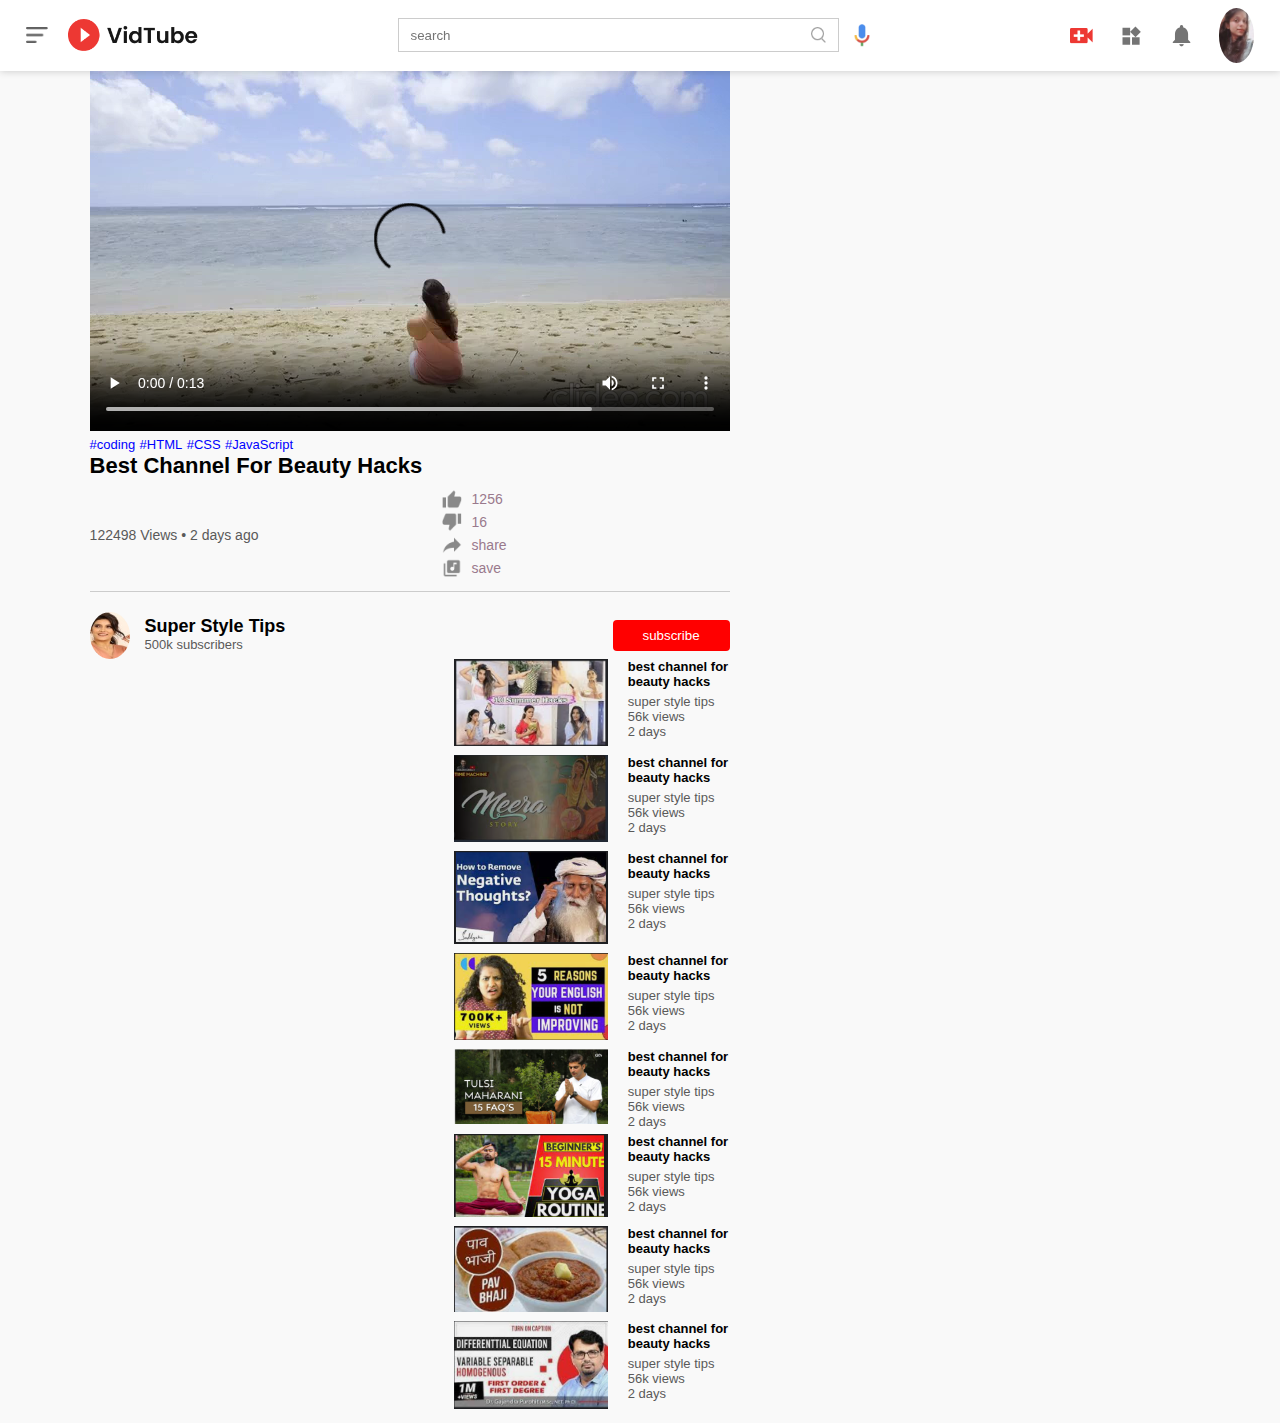
<file: play-video.html>
<!DOCTYPE html>
<html lang="en" dir="ltr">

<head>
  <meta charset="utf-8">
  <title>Play Video</title>
  <link rel="stylesheet"
    href="style.css">
</head>

<body>
  <nav class="flex-div">
    <!--left-->
    <div class="nav-left flex-div">
      <img src="images/menu.png" class="menu-icon">
      <img src="images/logo.png" class="logo">
    </div>
    <!--middle-->
    <div class="nav-middle flex-div">
      <div class="search-box flex-div">
        <input type="text" placeholder="search">
        <img src="images/search.png">
      </div>
      <img src="images/voice-search.png" class="mic-icon">
    </div>
    <!--right-->
    <div class="nav-right flex-div">
      <img src="images/upload.png">
      <img src="images/more.png">
      <img src="images/notification.png">
      <img src="images/mitu.jpg" class="user-icon">
    </div>
  </nav>

  <div class="container play-container">
    <div class="row">
      <div class="play-video">
        <video controls autoplay>
          <source src="images\video.mp4" type="video/mp4">
        </video>
<div class="tags">
  <a href="">#coding</a> <a href="">#HTML</a> <a href="">#CSS</a> <a href="">#JavaScript</a>
</div>
<h3><strong>Best Channel For Beauty Hacks</strong></h3>
<div class="play-video-info">
  <p>122498 Views &bull; 2 days ago</p>
  <div>
    <a href=""><img src="images\like.png">1256</a>
    <a href=""><img src="images\dislike.png">16</a>
    <a href=""><img src="images\share.png">share</a>
    <a href=""><img src="images\save.png">save</a>
  </div>
</div>
<hr>
<div class="publisher">
  <img src="images\komal gudan.jpg">
  <div>
    <p>Super Style Tips</p>
    <span>500k subscribers</span>
  </div>
  <button type="button">subscribe</button>
</div>
</div>
      <div class="right-sidebar">
        <div class="side-video-list">
          <a href="" class="small-thumbnail"><img src="images\thumbnail1.png"></a>
          <div class="vid-info">
            <a href="">best channel for beauty hacks</a>
            <p>super style tips</p>
            <p>56k views</p>
            <p>2 days</p>
          </div>

        </div>
        <div class="side-video-list">
          <a href="" class="small-thumbnail"><img src="images\thumbnail2.png"></a>
          <div class="vid-info">
            <a href="">best channel for beauty hacks</a>
            <p>super style tips</p>
            <p>56k views</p>
            <p>2 days</p>
          </div>

        </div>
        <div class="side-video-list">
          <a href="" class="small-thumbnail"><img src="images\thumbnail3.png"></a>
          <div class="vid-info">
            <a href="">best channel for beauty hacks</a>
            <p>super style tips</p>
            <p>56k views</p>
            <p>2 days</p>
          </div>

        </div>
        <div class="side-video-list">
          <a href="" class="small-thumbnail"><img src="images\thumbnail4.png"></a>
          <div class="vid-info">
            <a href="">best channel for beauty hacks</a>
            <p>super style tips</p>
            <p>56k views</p>
            <p>2 days</p>
          </div>

        </div>
        <div class="side-video-list">
          <a href="" class="small-thumbnail"><img src="images\thumbnail5.png"></a>
          <div class="vid-info">
            <a href="">best channel for beauty hacks</a>
            <p>super style tips</p>
            <p>56k views</p>
            <p>2 days</p>
          </div>

        </div>
        <div class="side-video-list">
          <a href="" class="small-thumbnail"><img src="images\thumbnail6.png"></a>
          <div class="vid-info">
            <a href="">best channel for beauty hacks</a>
            <p>super style tips</p>
            <p>56k views</p>
            <p>2 days</p>
          </div>

        </div>
        <div class="side-video-list">
          <a href="" class="small-thumbnail"><img src="images\thumbnail7.png"></a>
          <div class="vid-info">
            <a href="">best channel for beauty hacks</a>
            <p>super style tips</p>
            <p>56k views</p>
            <p>2 days</p>
          </div>

        </div>
        <div class="side-video-list">
          <a href="" class="small-thumbnail"><img src="images\thumbnail8.png"></a>
          <div class="vid-info">
            <a href="">best channel for beauty hacks</a>
            <p>super style tips</p>
            <p>56k views</p>
            <p>2 days</p>
          </div>
        </div>







      </div>
    </div>
  </div>



</body>

</html>
</file>
<file: style.css>
*{
  margin: 0;
  padding: 0;
  font-family:'poppins', sans-serif;
  box-sizing: border-box;
}
a{
    text-decoration: none;
    color: #997a8d;
  }
img{
  cursor: pointer;
}
body{
  background-color: #000;
}
.flex-div{
  display: flex;
  align-items: center;
}
nav{
  padding: 8px 2%;
  justify-content: space-between;
  box-shadow: 0 0 8px rgba(0, 0, 0, 0.2);
 background: #fff;
 position: sticky;
 top: 0;
 z-index: auto;
}
.nav-right img{
  width: 25px;
  margin-right: 25px;
}
.nav-right img:hover{
  background-color: rgb(60, 60, 60);
  cursor: pointer;
}
.nav-right .user-icon{
  width:35px;
  border-radius: 50%;
  margin-right: 0;
}

.nav-left .menu-icon{
  width: 22px;
  margin-right: 20px;
}
.nav-left .logo{
  width: 130px;
}
.nav-middle .mic-icon{
  width: 16px;
}
.nav-middle .mic-icon:hover{
  background-color:rgb(255, 165, 0);
  cursor: pointer;
}
.nav-middle .search-box{
  border: 1px solid #ccc;
  margin-right: 15px;
  padding: 8px 12px;
}
.nav-middle .search-box input{
  width: 400px;
  border:0;
  outline: 0;
  background: transparent;
}
.nav-middle .search-box  img{
  width:15px;
}
/* sidebar */
.sidebar{
  background: #fff;
  width: 0.1%;
  height: 100vh;
  position: fixed ;
  top: 0;
  padding-left: 1%;
  padding-top: 100px;
}
.shortcut-links a img{
  width:20px;
  margin-right: 20px;
}
.shortcut-links a{
  display: flex;
  align-items:center;
  margin-bottom: 10px;
  width: fit-content;
  flex-wrap: wrap;
}
.shortcut-links a:first-child{
  color: #FF0000;
}
.subscribed-list a{
  display:inline-flex;
  align-items: center;
  margin-bottom: 5px;
  width: fit-content;
  flex-wrap:wrap;
}
.subscribed-list a img{
  width: 25px;
  border-radius:50%;
  margin-right: 20px;
}
.flex-div1{
    display: block;
    top: 71px;
    width: 100%;
    margin-left: 155px;
    align-items: baseline;
}
table{
    border-spacing: 24px;
}
tr, td{
      border:  1px solid rgb(179, 176, 176);
      border-radius: 20px;
      padding: 10px;

}
td:hover{
    background-color: rgb(226, 223, 223);
    cursor: pointer;
}
/* main */
.container{
  background: #f9f9f9;
  padding-left: 12%;
  padding-right: 2%;

  padding-bottom: 5px;
}
.banner{
  width: 100%;
}
.banner img{
  width: 100%;
  height: 50%;
  border-radius: 8px;
}
.list-container{
  display: grid;
  grid-template-columns: repeat(auto-fit, minmax(250px, 1fr));
  grid-column-gap: 16px;
  grid-row-gap: 30px;
  margin-top: 15px;
}

 .vid-list .thumbnail{
  width: 100%;
  border-radius: 5%;
}

.vid-list .flex-div{
  align-items: flex-start;
  margin-top: 7px;
}
.vid-list .flex-div img{
  width: 35px;
  margin-right: 10px;
  border-radius: 50%
}
.vid-info{
  color: #5a5a5a;
  font-size: 13px;
}
.vid-info a{
  color: #000;
  font-weight: 600;
  display: block;
  margin-bottom: 5px;
}
/************************************* css properties to display on small screen ******************/
@media (max-width:900px) {
  .menu-icon{
    display:none;
  }
  .sidebar{
    display: none;
  }
  .container{
    padding-left: 5%;
    padding-right: 5%;
  }
  .nav-right img{
    display: none;
  }
  .nav-right .user-icon{
    display: block;
    width: 30px;
  }
  .nav-middle .search-box input{
    width: 100px;
  }
  .nav-middle .mic-icon{
    display: none;
  }
  .logo{
    width: 90px;
  }
}
/***********************************************play-video***************************************/

body{
  background-color: #000;
}
.play-container{
  padding-left: 7%;
}
.row{
  display: flex;
  justify-content:space-between;
  flex-wrap: wrap;
}
.play-Video{
  flex-basis: 72%;
}
.play-video video{
  width: 100%;

}
.side-video-list{
  display: flex;
  justify-content: space-between;
  margin-bottom:5px;

}
.side-video-list img{
  width:100%;
}
.side-video-list .small-thumbnail{
  flex-basis: 60%;
  margin-left: 55%;
}
.side-video-list .vid-info{
  flex-basis: 49%;
margin-left: 3%;
}
.play-video .tags a{
  color: #0000ff;
  font-size: 13px;
}
.play-video h3{
  font-weight: 600px;
  font-size: 22px;
}
.play-video .play-video-info{
  display: flex;
  align-items: center;
  justify-content: space-between;
  flex-wrap: wrap;
  margin-top: 10px;
  font-size: 14px;
  color: #5a5a5a;
}
.play-video .play-video-info a img{
  width: 20px;
  margin-right: 10px;
}
.play-video .play-video-info a{
  display: inline-flex;
  align-items:center;
  margin-left: 15px;
  width: 100%;
}
.play-video hr{
  border: 0;
  height: 1px;
  background: #ccc;
  margin: 10px 0;
}
.publisher{
  display: flex;
  align-items: center;
  margin-top: 20px;
}
.publisher div{
  flex: 1;
  line-height: 18px;
}
.publisher img{
  width: 40px;
  border-radius: 50%;
  margin-right:15px;
}
.publisher div p{
  color: #000;
  font-weight: 600;
  font-size: 18px;
}
.publisher div span{
  font-size: 13px;
  color: #5a5a5a;
}
.publisher button{
  background: red;
  color: #fff;
  padding: 8px 30px;
  border:0;
  outline: 0;
  border-radius: 4px;
  cursor: pointer;
}
</file>
